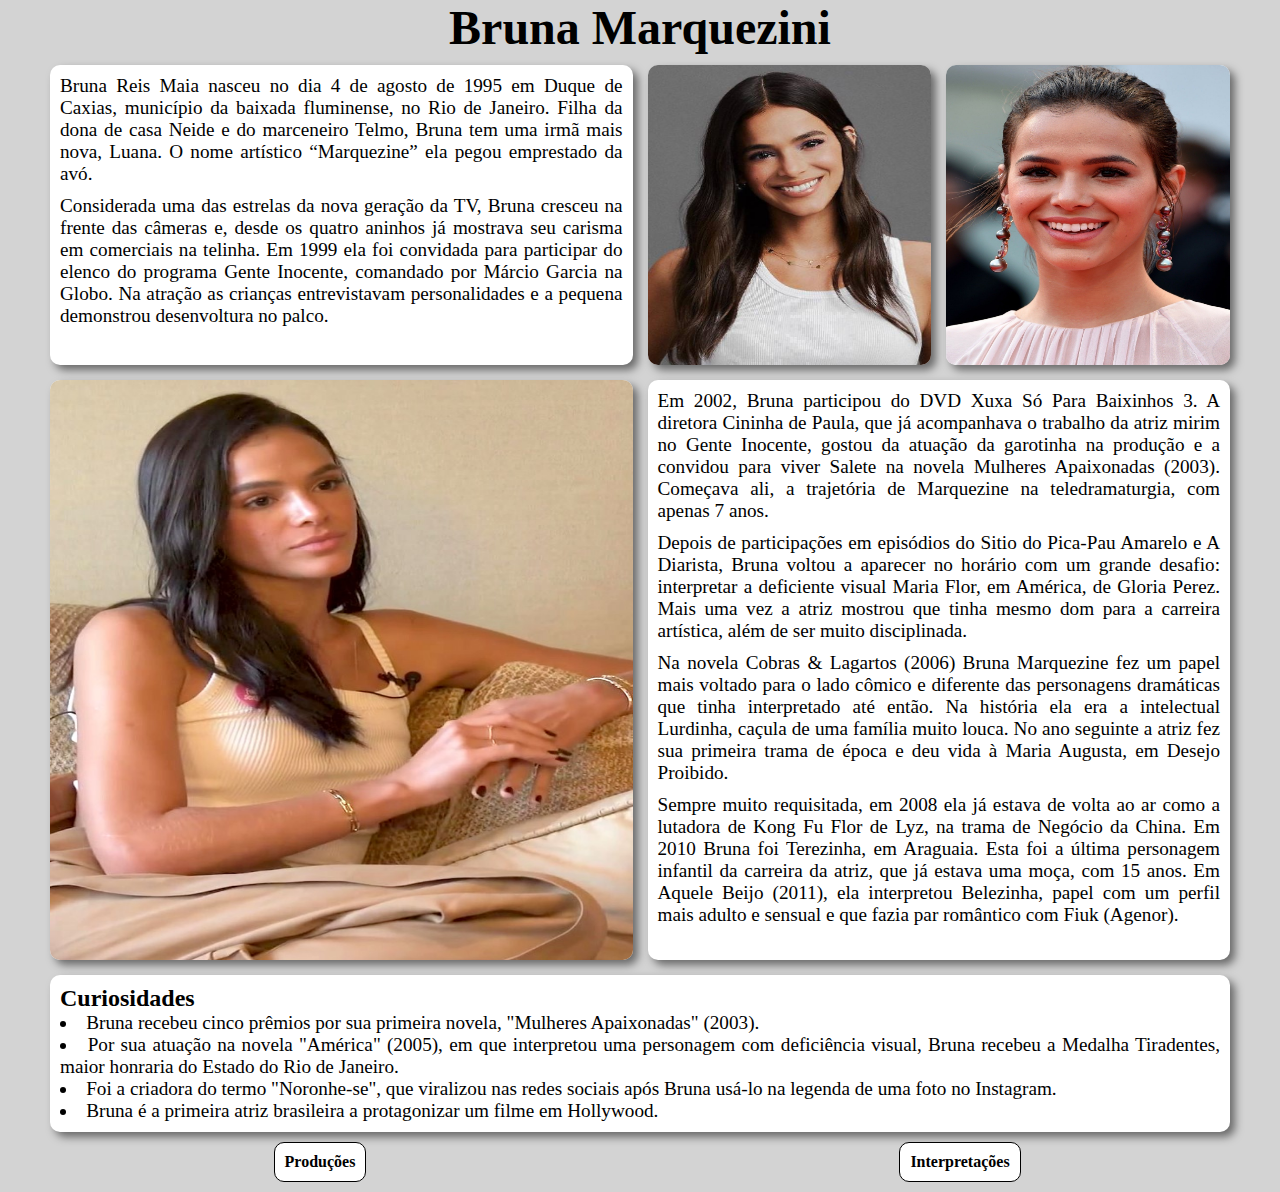
<file: index.html>
<html>
    <head>
        <meta charset="UTF-8">
        <meta name="viewport" content="width=device-width, initial-scale=1.0">
        <link rel="stylesheet" href="CSS/Início.css">
        <link rel="stylesheet" href="CSS/universal.css">
        <title>Bruna Marquezini</title>
    </head>
    <body>
        <div id="container">
            <div id="cabecalho">
                <h1>Bruna Marquezini</h1>
            </div>

            <div id="corpo">
                <div id="texto1">
                    <p>Bruna Reis Maia nasceu no dia 4 de agosto de 1995 em Duque de Caxias, município da baixada fluminense, no Rio de Janeiro. Filha da dona de casa Neide e do marceneiro Telmo, Bruna tem uma irmã mais nova, Luana. O nome artístico “Marquezine” ela pegou emprestado da avó.</p>
                    <p>Considerada uma das estrelas da nova geração da TV, Bruna cresceu na frente das câmeras e, desde os quatro aninhos já mostrava seu carisma em comerciais na telinha. Em 1999 ela foi convidada para participar do elenco do programa Gente Inocente, comandado por Márcio Garcia na Globo. Na atração as crianças entrevistavam personalidades e a pequena demonstrou desenvoltura no palco.</p>

                </div>
                <div id="texto2">
                    <p>Em 2002, Bruna participou do DVD Xuxa Só Para Baixinhos 3. A diretora Cininha de Paula, que já acompanhava o trabalho da atriz mirim no Gente Inocente, gostou da atuação da garotinha na produção e a convidou para viver Salete na novela Mulheres Apaixonadas (2003). Começava ali, a trajetória de Marquezine na teledramaturgia, com apenas 7 anos.</p>
                    <p>Depois de participações em episódios do Sitio do Pica-Pau Amarelo e A Diarista, Bruna voltou a aparecer no horário com um grande desafio: interpretar a deficiente visual Maria Flor, em América, de Gloria Perez. Mais uma vez a atriz mostrou que tinha mesmo dom para a carreira artística, além de ser muito disciplinada.</p>
                    <p>Na novela Cobras & Lagartos (2006) Bruna Marquezine fez um papel mais voltado para o lado cômico e diferente das personagens dramáticas que tinha interpretado até então. Na história ela era a intelectual Lurdinha, caçula de uma família muito louca. No ano seguinte a atriz fez sua primeira trama de época e deu vida à Maria Augusta, em Desejo Proibido.</p>
                    <p>Sempre muito requisitada, em 2008 ela já estava de volta ao ar como a lutadora de Kong Fu Flor de Lyz, na trama de Negócio da China. Em 2010 Bruna foi Terezinha, em Araguaia. Esta foi a última personagem infantil da carreira da atriz, que já estava uma moça, com 15 anos. Em Aquele Beijo (2011), ela interpretou Belezinha, papel com um perfil mais adulto e sensual e que fazia par romântico com Fiuk (Agenor).</p>

                </div>

                <div id="fotoA">
                    <img src="imagens/Bruna_Marquezine.jpg" alt="">
                </div>
                <div id="fotoB">
                    <img src="imagens/rosto.jpg" alt="">
                </div>
                <div id="fotoC">
                    <img src="imagens/images.jpg" alt="">
                </div>
                
                <div id="final">
                    <h2>Curiosidades</h2>
                    <ul>
                        <li>Bruna recebeu cinco prêmios por sua primeira novela, "Mulheres Apaixonadas" (2003).</li>
                        <li>Por sua atuação na novela "América" (2005), em que interpretou uma personagem com deficiência visual, Bruna recebeu a Medalha Tiradentes, maior honraria do Estado do Rio de Janeiro.</li>
                        <li>Foi a criadora do termo "Noronhe-se", que viralizou nas redes sociais após Bruna usá-lo na legenda de uma foto no Instagram.</li>
                        <li>Bruna é a primeira atriz brasileira a protagonizar um filme em Hollywood.</li>
                    </ul>
                </div>
            </div>

            <div id="rodape">
                <a id="linkA" href="produções.html" target="_self">Produções</a>
                <a id="linkB" href="Interpretações.html" target="_self">Interpretações</a>
            </div>

        </div>
    
    </body>
</html>
</file>
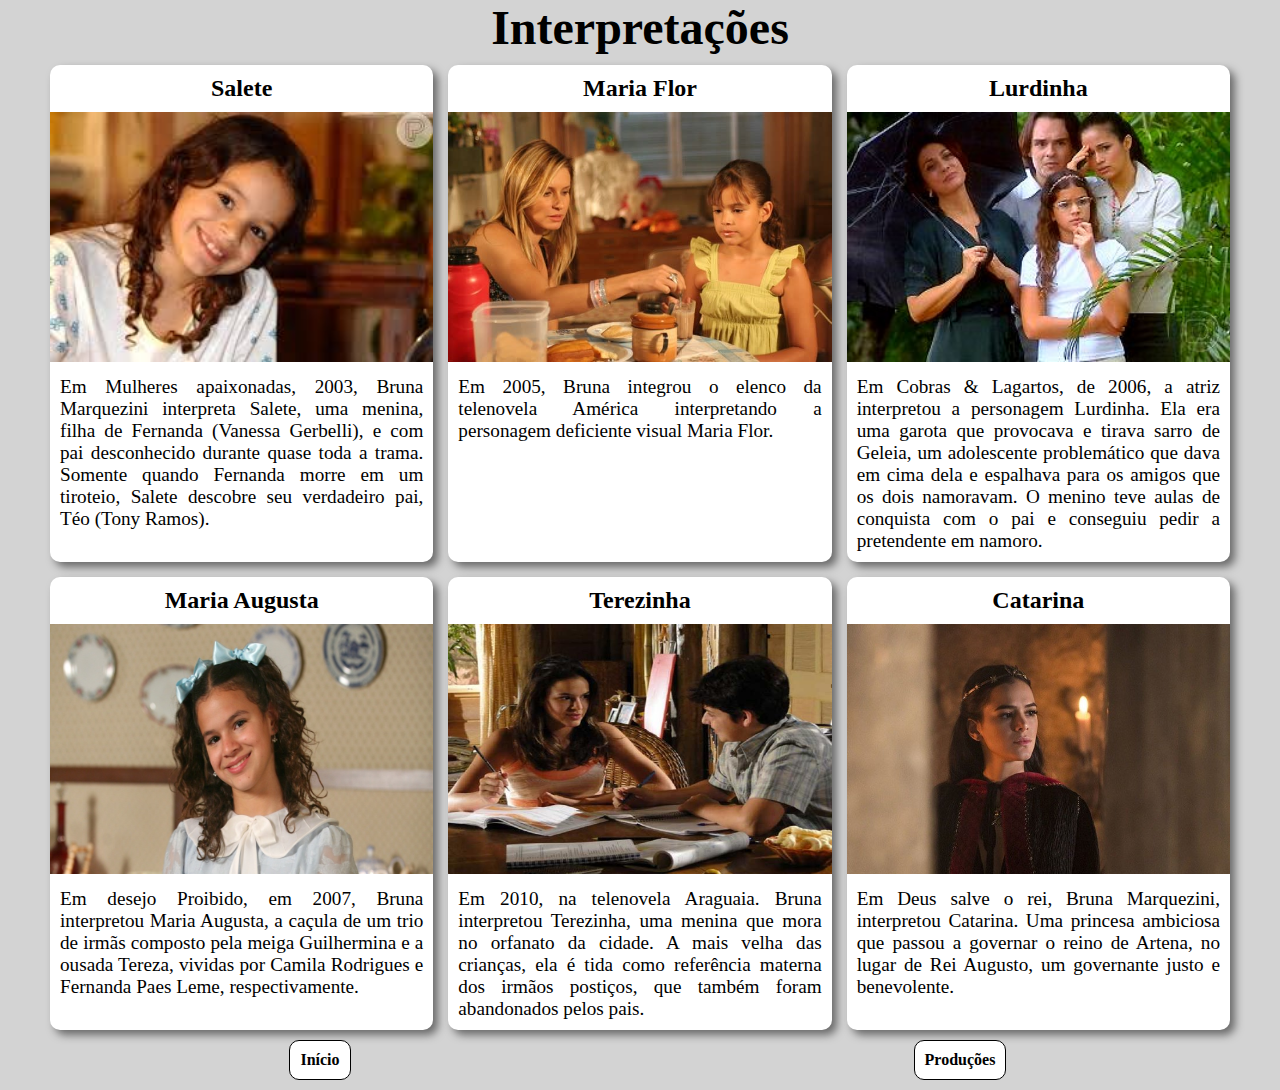
<file: Interpretações.html>
<!DOCTYPE html>
<html>
    <head>
        <meta charset="UTF-8">
        <meta name="viewport" content="width=device-width, initial-scale=1.0">
        <link rel="stylesheet" href="CSS/Interpretações.css">
        <link rel="stylesheet" href="CSS/universal.css">
        <title>Interpretações</title>
    </head>
    <body>
        <div id="container">
            <div id="cabecalho">
                <h1>Interpretações</h1>
            </div>

            <div id="corpo">
                <div id="area1">
                    <h2>Salete</h2>
                    <img src="imagens/Salete.jpg" alt="Salete">
                    <p>Em Mulheres apaixonadas, 2003, Bruna Marquezini interpreta Salete, uma menina, filha de Fernanda (Vanessa Gerbelli), e com pai desconhecido durante quase toda a trama. Somente quando Fernanda morre em um tiroteio, Salete descobre seu verdadeiro pai, Téo (Tony Ramos). </p>
                </div>
                <div id="area2">
                    <h2>Maria Flor</h2>
                    <img src="imagens/MariaFlor.jpg" alt="MariaFlor">
                    <p>Em 2005, Bruna integrou o elenco da telenovela América interpretando a personagem deficiente visual Maria Flor.</p>
                </div>
                <div id="area3">
                    <h2>Lurdinha</h2>
                    <img src="imagens/lurdinha.jpg" alt="Lurdinha">
                    <p>Em Cobras & Lagartos, de 2006, a atriz interpretou a personagem Lurdinha. Ela era uma garota que provocava e tirava sarro de Geleia, um adolescente problemático que dava em cima dela e espalhava para os amigos que os dois namoravam. O menino teve aulas de conquista com o pai e conseguiu pedir a pretendente em namoro.</p>
                </div>
                <div id="area4">
                    <h2>Maria Augusta</h2>
                    <img src="imagens/maria augusta.jpg" alt="MariaAugusta">
                    <p>Em desejo Proibido, em 2007, Bruna interpretou Maria Augusta, a caçula de um trio de irmãs composto pela meiga Guilhermina e a ousada Tereza, vividas por Camila Rodrigues e Fernanda Paes Leme, respectivamente.</p>
                </div>
                <div id="area5">
                    <h2>Terezinha</h2>
                    <img src="imagens/Terezinha.jpg" alt="Terezinha">
                    <p>Em 2010, na telenovela Araguaia. Bruna interpretou Terezinha, uma menina que mora no orfanato da cidade. A mais velha das crianças, ela é tida como referência materna dos irmãos postiços, que também foram abandonados pelos pais.</p>
                </div>
                <div id="area6">
                    <h2>Catarina</h2>
                    <img src="imagens/catarina.jpg" alt="Catarina">
                    <p>Em Deus salve o rei, Bruna Marquezini, interpretou Catarina. Uma princesa ambiciosa que passou a governar o reino de Artena, no lugar de Rei Augusto, um governante justo e benevolente.</p>
                </div>
            </div>

            <div id="rodape">
                <a id="linkA" href="index.html" target="_self">Início</a>
                <a id="linkB" href="produções.html" target="_self">Produções</a>
            </div>

        </div>
    </body>
</html>
</file>
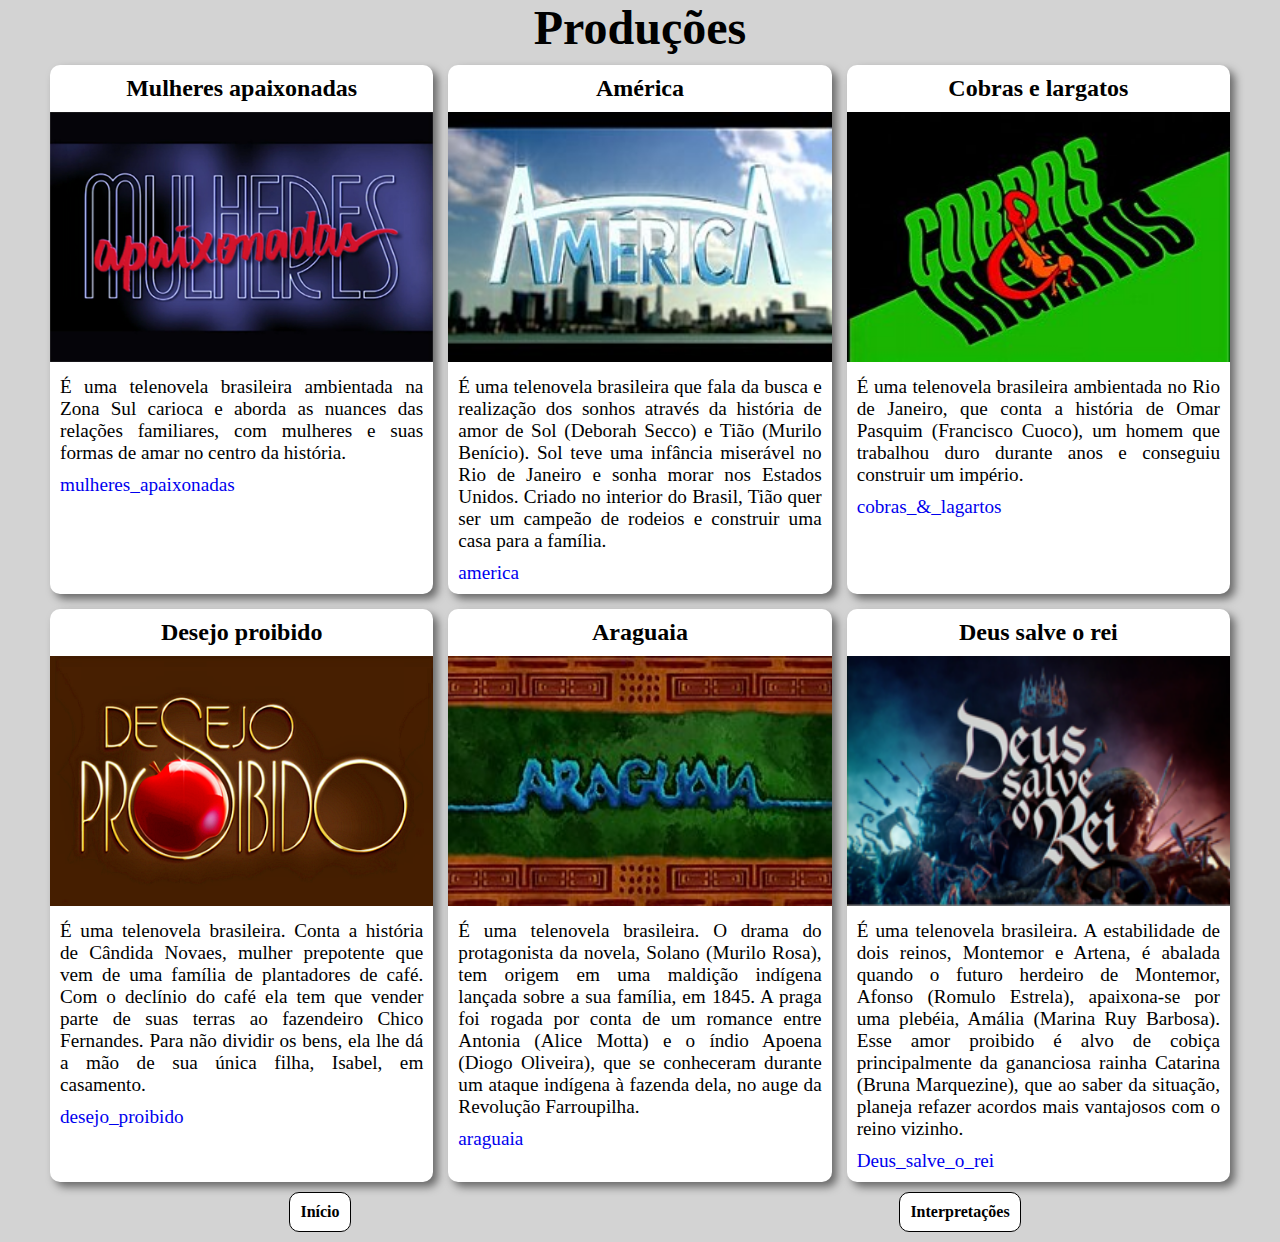
<file: produções.html>
<!DOCTYPE html>
<html>
    <head>
        <meta charset="UTF-8">
        <meta name="viewport" content="width=device-width, initial-scale=1.0">
        <link rel="stylesheet" href="CSS/produções.css">
        <link rel="stylesheet" href="CSS/universal.css">
        <title>Produções</title>
    </head>
    <body>
        <div id="container">
            <div id="cabecalho">
                <h1>Produções</h1>
            </div>

            <div id="corpo">
                <div id="area1">
                    <h2>Mulheres apaixonadas</h2>
                    <img src="imagens/Logotipo_de_Mulheres_Apaixonadas.png" alt="Mulheres_Apaixonadas">
                    <p>É uma telenovela brasileira ambientada na Zona Sul carioca e aborda as nuances das relações familiares, com mulheres e suas formas de amar no centro da história.</p>
                    <a href="https://pt.wikipedia.org/wiki/Mulheres_Apaixonadas" target="_blank">mulheres_apaixonadas</a>
                </div>
                <div id="area2">
                    <h2>América</h2>
                    <img src="imagens/Americanovela.jpg" alt="America">
                    <p>É uma telenovela brasileira que fala da busca e realização dos sonhos através da história de amor de Sol (Deborah Secco) e Tião (Murilo Benício). Sol teve uma infância miserável no Rio de Janeiro e sonha morar nos Estados Unidos. Criado no interior do Brasil, Tião quer ser um campeão de rodeios e construir uma casa para a família.</p>
                    <a href="https://pt.wikipedia.org/wiki/Am%C3%A9rica_(telenovela)" target="_blank">america</a>
                </div>
                <div id="area3">
                    <h2>Cobras e largatos</h2>
                    <img src="imagens/Cobras_&_Lagartos.jpg" alt="Cobras_&_Lagartos">
                    <p>É uma telenovela brasileira ambientada no Rio de Janeiro, que conta a história de Omar Pasquim (Francisco Cuoco), um homem que trabalhou duro durante anos e conseguiu construir um império.</p>
                    <a href="https://pt.wikipedia.org/wiki/Cobras_%26_Lagartos" target="_blank">cobras_&_lagartos</a>
                </div>
                <div id="area4">
                    <h2>Desejo proibido</h2>
                    <img src="imagens/Desejoproibido.png" alt="desejo_proibido">
                    <p>É uma telenovela brasileira. Conta a história de Cândida Novaes, mulher prepotente que vem de uma família de plantadores de café. Com o declínio do café ela tem que vender parte de suas terras ao fazendeiro Chico Fernandes. Para não dividir os bens, ela lhe dá a mão de sua única filha, Isabel, em casamento.</p>
                    <a href="https://pt.wikipedia.org/wiki/Desejo_Proibido" target="_blank">desejo_proibido</a>
                </div>
                <div id="area5">
                    <h2>Araguaia</h2>
                    <img src="imagens/Araguaia-logo.jpg" alt="Araguaia">
                    <p>É uma telenovela brasileira. O drama do protagonista da novela, Solano (Murilo Rosa), tem origem em uma maldição indígena lançada sobre a sua família, em 1845. A praga foi rogada por conta de um romance entre Antonia (Alice Motta) e o índio Apoena (Diogo Oliveira), que se conheceram durante um ataque indígena à fazenda dela, no auge da Revolução Farroupilha.</p>
                    <a href="https://pt.wikipedia.org/wiki/Araguaia_(telenovela)" target="_blank">araguaia</a>
                </div>
                <div id="area6">
                    <h2>Deus salve o rei</h2>
                    <img src="imagens/Deus_Salve_o_Rei.png" alt="Deus_Salve_o_Rei">
                    <p>É uma telenovela brasileira. A estabilidade de dois reinos, Montemor e Artena, é abalada quando o futuro herdeiro de Montemor, Afonso (Romulo Estrela), apaixona-se por uma plebéia, Amália (Marina Ruy Barbosa). Esse amor proibido é alvo de cobiça principalmente da gananciosa rainha Catarina (Bruna Marquezine), que ao saber da situação, planeja refazer acordos mais vantajosos com o reino vizinho.</p>
                    <a href="https://pt.wikipedia.org/wiki/Deus_Salve_o_Rei" target="_blank">Deus_salve_o_rei</a>
                </div>
            </div>

            <div id="rodape">
                <a id="linkA" href="index.html" target="_self">Início</a>
                <a id="linkB" href="Interpretações.html" target="_self">Interpretações</a>
            </div>

        </div>
    </body>
</html>
</file>
<file: CSS/Início.css>
#corpo {
    margin: auto;
    grid-area: corpo;
    
    display: grid;
    grid-template-columns: 1fr 1fr 1fr 1fr;
    grid-template-areas: "texto1 texto1 fotoB fotoC "
                         "fotoA fotoA texto2 texto2"
                         "final final final final";
    gap: 15px;
}

#texto1 {
    grid-area: texto1;
}

#texto2 {
    grid-area: texto2;
}

#fotoA {
    grid-area: fotoA;
}

#fotoB {
    grid-area: fotoB;
}

#fotoC {
    grid-area: fotoC;
}

#final {
    grid-area: final;
}

h2 {
    margin: 10px 10px -10px 10px;
}

img {
    width: 100%;
    height: 100%;
    border-radius: 10px;
}

ul {
    text-align: justify;
    font-size: 1.2em;
    list-style-position: inside;
    margin: 10px;
}

@media screen and (min-width: 1201px) {
    #corpo {
        width: 1180px;
    }

    #fotoA {
        max-height: 580px;
    }

    #fotoB {
        max-height: 300px;
    }

    #fotoC {
        max-height: 300px;
    }
}

@media screen and (max-width: 1200px) {
    #corpo {
        width: 90%;
    }
}

@media screen and (max-width: 992px) {
    #corpo {
        grid-template-columns: 1fr 1fr;
        grid-template-areas: "texto1 texto2"
                             "fotoA texto2"
                             "final final";
    }

    #fotoB {
        display: none;
    }

    #fotoC {
        display: none;
    }
}

@media screen and (max-width: 768px) {
    #corpo {
        grid-template-areas: "texto1 texto1"
                             "texto2 texto2"
                             "fotoB fotoC"
                             "final final";
    }

    #fotoA {
        display: none;
    }

    #fotoB {
        display: block;
    }

    #fotoC {
        display: block;
    }
}

@media screen and (max-width: 600px) {
    #corpo {
        grid-template-columns: 1fr;
        grid-template-areas: "texto1"
                             "fotoA"
                             "texto2"
                             "final";
    }

    #fotoA {
        display: block;
        max-height: 420px;
    }

    #fotoB {
        display: none;
    }

    #fotoC {
        display: none;
    }
}
</file>
<file: CSS/universal.css>
* {
    padding: 0px;
    margin: 0px;
}

body {
    font-size: 16px;
}

#container {
    background-color: rgb(211, 211, 211);

    display: grid;
    grid-template-columns: 1fr;
    grid-template-areas: "cabecalho"
                         "corpo"
                         "rodape";
    grid-gap: 10px;
}

#cabecalho {
    grid-area: cabecalho;
}

h1 {
    text-align: center;
    font-size: 3em;
}

#corpo div {
    border-radius: 10px;
    box-shadow: 5px 5px 8px rgba(0, 0, 0, 0.500);
    background-color: white;
}

#corpo a {
    text-decoration: none;
    font-size: 1.2em;
    margin-left: 10px;
}

#corpo a:hover {
    text-decoration: underline;
    font-weight: bold;
}

p {
    text-align: justify;
    font-size: 1.2em;
    margin: 10px;
}

#rodape {
    grid-area: rodape;

    display: grid;
    grid-template-columns: 1fr 1fr;
    grid-template-areas: "linkA linkB";

    justify-items: center;
    margin-bottom: 10px;
}

#linkA {
    grid-area: linkA;
}

#linkB {
    grid-area: linkB;
}

#rodape a {
    text-decoration: none;
    background-color: white;
    color: black;
    border: 1px solid black;
    font-weight: bold;

    border-radius: 10px;
    padding: 10px;
}

#rodape a:hover {
    background-color: black;
    color: white;
    border: 1px solid white;
}
</file>
<file: CSS/Interpretações.css>
#corpo {
    grid-area: corpo;
    margin: auto;

    display: grid;
    grid-template-columns: 1fr 1fr 1fr;
    grid-template-areas: "area1 area2 area3"
                         "area4 area5 area6";
    gap: 15px;
}

#area1 {
    grid-area: area1;
}

#area2 {
    grid-area: area2;
}

#area3 {
    grid-area: area3;
}

#area4 {
    grid-area: area4;
}

#area5 {
    grid-area: area5;
}

#area6 {
    grid-area: area6;
}

h2 {
    text-align: center;
    margin: 10px;
}

img {
    width: 100%;
    height: 250px;
}

@media screen and (min-width: 1201px) {
    #corpo {
        width: 1180px;
    }
}

@media screen and (max-width: 1200px) {
    #corpo {
        width: 90%;
    }
}

@media screen and (max-width: 992px) {
    #corpo {
        grid-template-columns: 1fr 1fr;
        grid-template-areas: "area1 area2"
                             "area3 area4"
                             "area5 area6";
        
    }
}

@media screen and (max-width: 768px) {
    #corpo {
        grid-template-columns: 1fr;
        grid-template-areas: "area1"
                             "area2"
                             "area3"
                             "area4"
                             "area5"
                             "area6";
    }
}
</file>
<file: CSS/produções.css>
#corpo {
    grid-area: corpo;
    margin: auto;

    display: grid;
    grid-template-columns: 1fr 1fr 1fr;
    grid-template-areas: "area1 area2 area3"
                         "area4 area5 area6";
    gap: 15px;
}

#corpo > div {
    padding-bottom: 10px;
}

#area1 {
    grid-area: area1;
}

#area2 {
    grid-area: area2;
}

#area3 {
    grid-area: area3;
}

#area4 {
    grid-area: area4;
}

#area5 {
    grid-area: area5;
}

#area6 {
    grid-area: area6;
}

img {
    width: 100%;
    height: 250px;
}

h2 {
    text-align: center;
    margin: 10px;
}

@media screen and (min-width: 1201px) {
    #corpo {
        width: 1180px;
    }
}

@media screen and (max-width: 1200px) {
    #corpo {
        width: 90%;
    }
}

@media screen and (max-width: 992px) {
    #corpo {
        grid-template-columns: 1fr 1fr;
        grid-template-areas: "area1 area2"
                             "area3 area4"
                             "area5 area6";
        
    }
}

@media screen and (max-width: 768px) {
    #corpo {
        grid-template-columns: 1fr;
        grid-template-areas: "area1"
                             "area2"
                             "area3"
                             "area4"
                             "area5"
                             "area6";
    }
}
</file>
